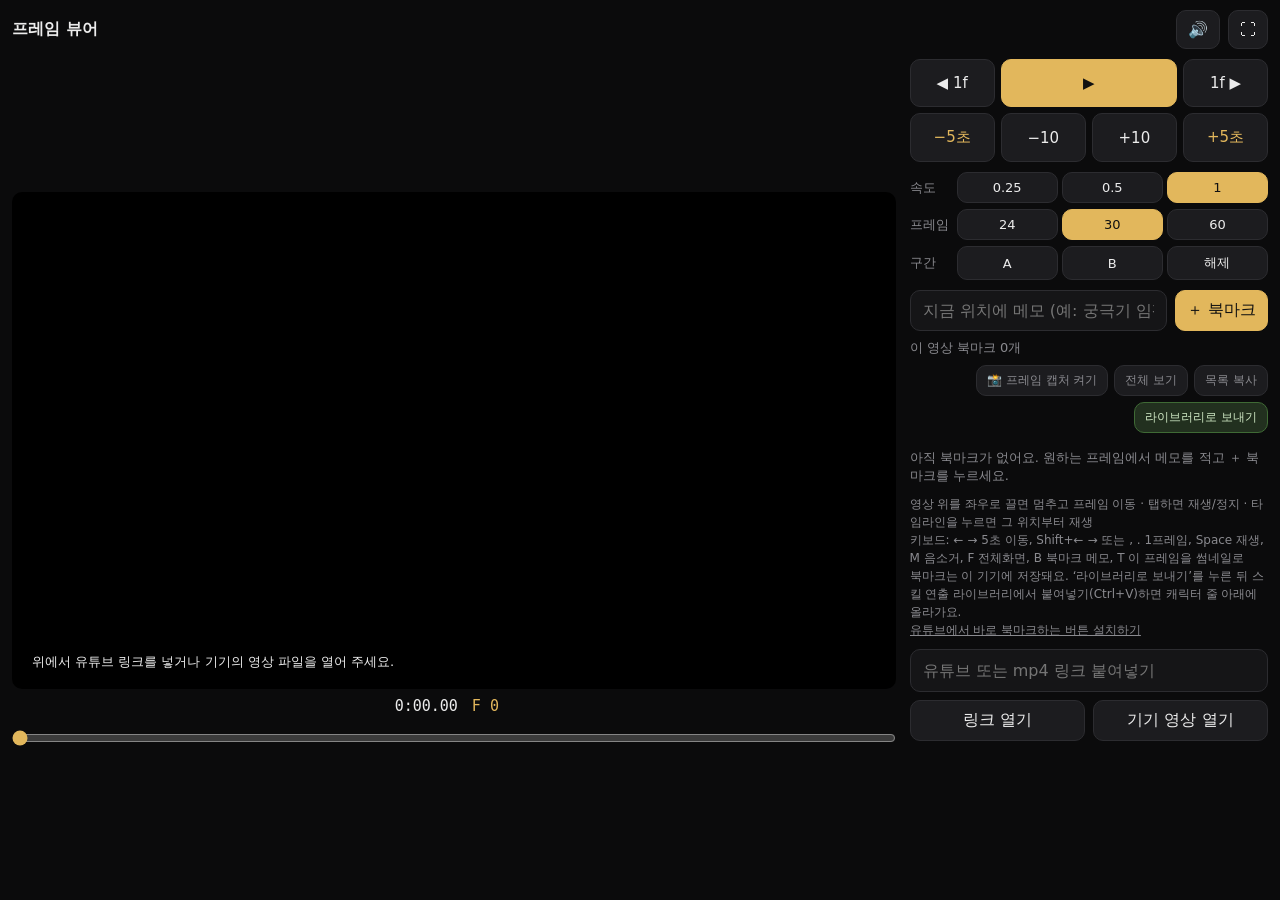
<file: index.html>
<!doctype html>
<html lang="ko">
<head>
<meta charset="utf-8">
<meta name="viewport" content="width=device-width, initial-scale=1, viewport-fit=cover">
<meta name="theme-color" content="#0b0b0c">
<title>프레임 뷰어</title>
<style>
  :root { --bg:#0b0b0c; --fg:#ececec; --muted:#8a8a8f; --line:#2c2c30; --btn:#1c1c1f; --accent:#e2b75c; --font: "Pretendard", "Apple SD Gothic Neo", "Noto Sans KR", system-ui, sans-serif; --mono: ui-monospace, "SF Mono", Menlo, Consolas, monospace; }
  * { box-sizing: border-box; }
  html, body { margin: 0; background: var(--bg); color: var(--fg); font-family: var(--font); -webkit-text-size-adjust: 100%; }
  body { min-height: 100dvh; display: flex; flex-direction: column; gap: 10px;
    padding: max(10px, env(safe-area-inset-top)) max(12px, env(safe-area-inset-right)) max(14px, env(safe-area-inset-bottom)) max(12px, env(safe-area-inset-left)); }
  button, input { font: inherit; color: inherit; }
  button { background: var(--btn); border: 1px solid var(--line); border-radius: 10px; padding: 9px 11px; cursor: pointer; touch-action: manipulation; }
  button:active { transform: translateY(1px); }
  button[aria-pressed="true"] { background: var(--accent); color: #111; border-color: var(--accent); }
  .top { display: flex; align-items: center; gap: 8px; }
  .title { flex: 1; min-width: 0; font-weight: 600; white-space: nowrap; overflow: hidden; text-overflow: ellipsis; }
  .top a { color: var(--muted); font-size: 13px; text-decoration: none; white-space: nowrap; }
  .stage { position: relative; width: max(50%, min(100%, calc((100dvh - 300px) * 16 / 9))); max-width: 1280px; margin: 0 auto; aspect-ratio: 16 / 9; background: #000; border-radius: 10px; overflow: hidden; }
  body.fs .stage { max-width: none; }
  body.pfs { overflow: hidden; }
  #yt, #vid { position: absolute; inset: 0; width: 100%; height: 100%; border: 0; }
  /* the YouTube player is 1920x1800 and shifted up 360px: the 16:9 picture sits exactly in the visible middle,
     while YouTube's title bar, logo and "more videos" overlay fall into the cropped top/bottom bands.
     (kept under 2048px tall: a taller layer gets split by the compositor and shows a thin seam line across the middle) */
  /* laid out at 1920 wide so YouTube serves full-HD streams, then scaled down to the stage by fitYT() */
  #yt { inset: auto; left: 0; top: 0; width: 1920px; height: 1800px; transform-origin: 0 0; pointer-events: none; }
  #vid { object-fit: contain; background: #000; }
  .pad { position: absolute; inset: 0; touch-action: none; cursor: ew-resize; }
  .hud { position: absolute; left: 50%; top: 10px; transform: translateX(-50%); background: rgba(0,0,0,.7); padding: 4px 10px; border-radius: 6px; font-family: var(--mono); font-size: 13px; opacity: 0; transition: opacity .2s; pointer-events: none; }
  .hud.on { opacity: 1; }
  .msg { position: absolute; inset: auto 10px 10px 10px; background: rgba(0,0,0,.78); padding: 8px 10px; border-radius: 6px; font-size: 13px; pointer-events: none; }
  .time { display: flex; gap: 14px; justify-content: center; font-family: var(--mono); font-variant-numeric: tabular-nums; font-size: 15px; }
  .time .f { color: var(--accent); }
  .time .d { color: var(--muted); }
  #seek, #bufbar { width: max(50%, min(100%, calc((100dvh - 300px) * 16 / 9))); max-width: 1280px; margin: 0 auto; accent-color: var(--accent); height: 28px; }
  #bufbar { position: relative; height: 3px; margin-top: -6px; border-radius: 2px; background: rgba(127,127,127,.18); overflow: hidden; }
  #bufbar i { position: absolute; top: 0; bottom: 0; background: rgba(127,127,127,.55); }
  .ctl { display: flex; gap: 8px; justify-content: center; flex-wrap: wrap; }
  .ctl button { min-width: 58px; padding: 13px 10px; font-size: 15px; }
  .ctl .pp { min-width: 76px; background: var(--accent); color: #111; border-color: var(--accent); }
  .ctl .sec { color: var(--accent); }
  @media (max-width: 480px) { .ctl { gap: 5px; flex-wrap: nowrap; } .ctl button { min-width: 0; flex: 1 1 0; padding: 13px 2px; font-size: 14px; } .ctl .pp { flex: 1.3 1 0; } }
  .opt { display: flex; gap: 6px 10px; align-items: center; justify-content: center; flex-wrap: wrap; font-size: 13px; }
  .lbl { color: var(--muted); }
  .seg { display: inline-flex; gap: 4px; }
  .seg button { padding: 7px 10px; font-size: 13px; }
  .help { margin: 0; text-align: center; color: var(--muted); font-size: 12px; line-height: 1.5; }
  .open { display: grid; gap: 8px; max-width: 640px; width: 100%; margin: 6px auto 0; }
  .open input[type=url] { width: 100%; background: #151517; border: 1px solid var(--line); border-radius: 10px; padding: 11px 12px; }
  .open .row { display: flex; gap: 8px; flex-wrap: wrap; }
  .open .row > * { flex: 1 1 140px; }
  .file { display: inline-flex; align-items: center; justify-content: center; background: var(--btn); border: 1px solid var(--line); border-radius: 10px; padding: 9px 11px; cursor: pointer; }
  .file input { display: none; }
  .bm { max-width: 1280px; width: 100%; margin: 0 auto; display: grid; gap: 8px; }
  .bm-add { display: flex; gap: 8px; width: 100%; min-width: 0; }
  .bm-add input { flex: 1; min-width: 0; background: #151517; border: 1px solid var(--line); border-radius: 10px; padding: 10px 12px; }
  .bm-add button { flex: none; white-space: nowrap; background: var(--accent); color: #111; border-color: var(--accent); }
  .bm-head { display: flex; align-items: center; justify-content: space-between; gap: 8px; font-size: 13px; color: var(--muted); }
  .bm-head button { padding: 6px 10px; font-size: 12px; }
  .bm-list { list-style: none; margin: 0; padding: 0; display: grid; gap: 6px; }
  .bm-list li { display: grid; grid-template-columns: auto auto 1fr auto; gap: 10px; align-items: center; background: #141416; border: 1px solid var(--line); border-radius: 10px; padding: 8px 10px; }
  .bm-list .th { width: 96px; aspect-ratio: 16 / 9; border-radius: 6px; background: #000 center / cover no-repeat; border: 1px solid var(--line); padding: 0; }
  .bm-list .th.none { display: grid; place-items: center; font-size: 11px; color: var(--muted); background: #1a1a1d; }
  .bm-list .sent { font-size: 11px; color: var(--muted); border: 1px solid var(--line); border-radius: 4px; padding: 0 4px; margin-left: 4px; white-space: nowrap; }
  .bm-tools { display: flex; gap: 6px; flex-wrap: wrap; justify-content: flex-end; }
  .bm-send { background: #22301f !important; border-color: #3f6a35 !important; color: #cfe8c4 !important; }
  .cap-on { background: #3a1f1f !important; border-color: #9a3b3b !important; color: #ffd0d0 !important; }
  @media (max-width: 560px) { .bm-list li { grid-template-columns: auto 1fr auto; } .bm-list .th { grid-row: span 2; width: 84px; } .bm-list .tc { grid-column: 2; } .bm-list .note { grid-column: 2; } .bm-list .x { grid-row: 1; grid-column: 3; } }
  .bm-list .tc { font-family: var(--mono); font-size: 13px; color: var(--accent); background: none; border: 0; padding: 4px 2px; text-align: left; }
  .bm-list .tc small { display: block; color: var(--muted); font-size: 11px; }
  .bm-list .note { font-size: 14px; line-height: 1.4; word-break: break-word; }
  .bm-list .vt { display: block; font-size: 11px; color: var(--muted); margin-bottom: 2px; }
  .bm-list .x { padding: 6px 9px; font-size: 13px; color: var(--muted); }
  .bm-empty { color: var(--muted); font-size: 13px; margin: 0; }
  .fill { max-width: 1280px; width: 100%; margin: 0 auto; display: flex; gap: 8px 12px; align-items: center; flex-wrap: wrap; background: #1a1712; border: 1px solid #5a4a26; border-radius: 10px; padding: 10px 12px; font-size: 13px; }
  .fill b { color: var(--accent); }
  .fill .grow { flex: 1 1 220px; min-width: 0; line-height: 1.5; }
  .fill button { background: var(--accent); color: #111; border-color: var(--accent); font-weight: 600; }
  .fill button.ghost { background: var(--btn); color: var(--fg); border-color: var(--line); font-weight: 400; }
  /* ---------- wide screens (foldables unfolded, tablets, landscape phones, desktop): video left sized to the height, controls in a side column ---------- */
  .main, .side { display: contents; }
  @media (min-width: 640px) and (min-aspect-ratio: 5/4) {
    html, body { height: 100%; }
    body { display: grid; grid-template-columns: minmax(0, 1fr) clamp(250px, 28vw, 360px); grid-template-rows: auto minmax(0, 1fr); column-gap: 14px; row-gap: 10px; height: 100dvh; min-height: 0; overflow: hidden; }
    .top { grid-column: 1 / -1; }
    .main { display: flex; flex-direction: column; justify-content: center; gap: 8px; min-width: 0; min-height: 0; container-type: size; }
    .main .stage { width: min(100cqw, calc((100cqh - 64px) * 16 / 9)); max-width: none; flex: none; }
    .main #seek, .main #bufbar { width: min(100cqw, calc((100cqh - 64px) * 16 / 9)); max-width: none; height: 30px; }
    .main #bufbar { height: 3px; }
    .side { display: flex; flex-direction: column; gap: 10px; min-height: 0; overflow-y: auto; overscroll-behavior: contain; padding-bottom: 6px; scrollbar-width: thin; }
    .side .ctl { display: grid; grid-template-columns: repeat(4, 1fr); gap: 6px; flex-wrap: nowrap; }
    .side .ctl button { min-width: 0; padding: 14px 4px; font-size: 15px; }
    .side .ctl [data-step="-1"] { order: 1; } .side .ctl .pp { order: 2; grid-column: span 2; } .side .ctl [data-step="1"] { order: 3; }
    .side .ctl [data-sec="-5"] { order: 4; } .side .ctl [data-step="-10"] { order: 5; } .side .ctl [data-step="10"] { order: 6; } .side .ctl [data-sec="5"] { order: 7; }
    .side .opt { display: grid; grid-template-columns: auto 1fr; gap: 6px 8px; justify-items: start; }
    .side .seg { display: flex; width: 100%; } .side .seg button { flex: 1; }
    .side .fill, .side .bm { max-width: none; }
    .side .bm-head { flex-wrap: wrap; }
    .side .bm-list li { grid-template-columns: auto 1fr auto; } .side .bm-list .th { grid-row: span 2; width: 76px; } .side .bm-list .tc { grid-column: 2; } .side .bm-list .note { grid-column: 2; } .side .bm-list .x { grid-row: 1; grid-column: 3; }
    .side .help { text-align: left; }
    .side .open { margin: 0; }
  }
  .hide { display: none !important; }
  .thumbprev { position: absolute; right: 10px; top: 10px; width: 160px; aspect-ratio: 16 / 9; object-fit: cover; border: 2px solid var(--accent, #e8b84a); border-radius: 6px; box-shadow: 0 4px 16px rgba(0,0,0,.5); z-index: 6; pointer-events: none; }
  /* fullscreen (F key / ⛶): video only, controls hidden — keys and the seek bar still work */
  body.fs .side { display: none !important; }
  body.fs .stage { width: min(100%, calc((100dvh - 110px) * 16 / 9)); }
  @media (min-width: 640px) and (min-aspect-ratio: 5/4) {
    body.fs { grid-template-columns: minmax(0, 1fr); }
    body.fs .main .stage, body.fs .main #seek, body.fs .main #bufbar { width: min(100cqw, calc((100cqh - 64px) * 16 / 9)); }
  }
</style>
</head>
<body>
  <div class="top">
    <div class="title" id="title">프레임 뷰어</div>
    <a id="ext" target="_blank" rel="noopener" class="hide">유튜브 ↗</a>
    <a id="dl" target="_blank" rel="noopener" class="hide" download title="새 탭에서 열리면 영상 위에서 우클릭 → ‘동영상을 다른 이름으로 저장’">⬇ 다운로드</a>
    <button id="mute" type="button" aria-label="음소거" aria-pressed="false" title="음소거 (M)">🔊</button>
    <button id="fs" type="button" aria-label="전체화면">⛶</button>
  </div>

  <div class="main" id="main">
  <div class="stage" id="stage">
    <div id="yt"></div>
    <video id="vid" class="hide" playsinline preload="auto"></video>
    <div class="pad" id="pad" aria-hidden="true"></div>
    <div class="hud" id="hud"></div>
    <img id="thumbPrev" class="thumbprev hide" alt="썸네일로 복사한 프레임">
    <div class="msg" id="msg">위에서 유튜브 링크를 넣거나 기기의 영상 파일을 열어 주세요.</div>
  </div>

  <div class="time"><span id="t">0:00.00</span><span class="f" id="f">F 0</span><span class="d" id="d"></span></div>
  <input type="range" id="seek" min="0" max="1000" step="1" value="0" aria-label="재생 위치">
  <div id="bufbar" class="hide" aria-hidden="true" title="받아진 구간"></div>
  </div>

  <div class="side" id="side">

  <div class="ctl">
    <button type="button" data-sec="-5" class="sec" aria-label="5초 뒤로">−5초</button>
    <button type="button" data-step="-10" aria-label="10프레임 뒤로">−10</button>
    <button type="button" data-step="-1" aria-label="1프레임 뒤로">◀ 1f</button>
    <button type="button" class="pp" id="pp" aria-label="재생/정지">▶</button>
    <button type="button" data-step="1" aria-label="1프레임 앞으로">1f ▶</button>
    <button type="button" data-step="10" aria-label="10프레임 앞으로">+10</button>
    <button type="button" data-sec="5" class="sec" aria-label="5초 앞으로">+5초</button>
  </div>
  <div class="opt">
    <span class="lbl">속도</span>
    <span class="seg" data-k="rate"><button type="button" data-v="0.25">0.25</button><button type="button" data-v="0.5">0.5</button><button type="button" data-v="1">1</button></span>
    <span class="lbl">프레임</span>
    <span class="seg" data-k="fps"><button type="button" data-v="24">24</button><button type="button" data-v="30">30</button><button type="button" data-v="60">60</button></span>
    <span class="lbl">구간</span>
    <span class="seg"><button type="button" data-ab="a">A</button><button type="button" data-ab="b">B</button><button type="button" data-ab="x">해제</button></span>
  </div>
  <div class="fill hide" id="ytth"><span class="grow" id="ytthTxt"></span><button type="button" id="ytthCopy" class="hide">복사하기</button><button type="button" id="ytthX" class="ghost">닫기</button></div>
  <div class="fill hide" id="fill"><span class="grow" id="fillTxt"></span><button type="button" id="fillGo">📸 한번에 채우기</button><button type="button" id="fillCopy" class="hide">결과 복사</button><button type="button" id="fillX" class="ghost">닫기</button></div>
  <section class="bm" aria-label="북마크">
    <form class="bm-add" id="bmForm">
      <input type="text" id="bmNote" maxlength="200" placeholder="지금 위치에 메모 (예: 궁극기 임팩트 프레임)" aria-label="북마크 메모">
      <button type="submit">＋ 북마크</button>
    </form>
    <div class="bm-head"><span id="bmTitle">이 영상 북마크</span><span class="bm-tools"><button type="button" id="thumbBtn" class="hide" title="지금 보이는 프레임을 라이브러리 썸네일로 복사해요. 라이브러리에서 Ctrl+V 하면 들어가요 (T)">🖼 이 프레임을 썸네일로</button><button type="button" id="capBtn" class="hide" title="이 탭 화면을 공유하면 북마크할 때 그 프레임을 썸네일로 떠요 (데스크톱 크롬)">📸 프레임 캡처 켜기</button><button type="button" id="bmAll" aria-pressed="false">전체 보기</button><button type="button" id="bmCopy">목록 복사</button><button type="button" id="bmSend" class="bm-send">라이브러리로 보내기</button></span></div>
    <ul class="bm-list" id="bmList"></ul>
    <p class="bm-empty" id="bmEmpty">아직 북마크가 없어요. 원하는 프레임에서 메모를 적고 ＋ 북마크를 누르세요.</p>
  </section>
  <p class="help">영상 위를 좌우로 끌면 멈추고 프레임 이동 · 탭하면 재생/정지 · 타임라인을 누르면 그 위치부터 재생<br>키보드: ← → 5초 이동, Shift+← → 또는 , . 1프레임, Space 재생, M 음소거, F 전체화면, B 북마크 메모, T 이 프레임을 썸네일로<br>북마크는 이 기기에 저장돼요. ‘라이브러리로 보내기’를 누른 뒤 스킬 연출 라이브러리에서 붙여넣기(Ctrl+V)하면 캐릭터 줄 아래에 올라가요.<br><a href="bookmarklet.html" style="color:var(--muted)">유튜브에서 바로 북마크하는 버튼 설치하기</a></p>

  <div class="open">
    <input type="url" id="url" placeholder="유튜브 또는 mp4 링크 붙여넣기" aria-label="영상 링크">
    <div class="row">
      <button type="button" id="go">링크 열기</button>
      <label class="file">기기 영상 열기<input type="file" id="file" accept="video/*"></label>
    </div>
  </div>
  </div>

<script>
const $ = s => document.querySelector(s);
const S = { muted: (() => { try { return localStorage.getItem("sv-muted") === "1"; } catch { return false; } })(), char: null, cap: null, mode: null, cur: 0, dur: 0, playing: false, fps: 30, rate: 1, sens: 8, a: null, b: null, yt: null, ytReady: false, pending: null, timer: null, raf: 0 };
const vid = $("#vid");

/* ---------- helpers ---------- */
function fmt(t) { t = Math.max(0, t || 0); const m = Math.floor(t / 60), s = t - m * 60; return `${m}:${s.toFixed(2).padStart(5, "0")}`; }
function hud(txt) { const h = $("#hud"); h.textContent = txt; h.classList.add("on"); clearTimeout(hud._t); hud._t = setTimeout(() => h.classList.remove("on"), 700); }
function msg(txt) { const m = $("#msg"); m.textContent = txt || ""; m.classList.toggle("hide", !txt); }
function ytIdFrom(str) {
  if (!str) return null;
  str = str.trim();
  if (/^[\w-]{11}$/.test(str)) return { id: str, t: 0 };
  try {
    const u = new URL(str);
    let id = null;
    if (u.hostname.includes("youtu.be")) id = u.pathname.slice(1).split("/")[0];
    else if (u.hostname.includes("youtube")) { id = u.searchParams.get("v"); const m = u.pathname.match(/\/(shorts|embed|live)\/([^/?]+)/); if (!id && m) id = m[2]; }
    const t = parseInt(String(u.searchParams.get("t") || "0").replace(/s$/, ""), 10) || 0;
    return id ? { id, t } : null;
  } catch { return null; }
}

/* ---------- player abstraction ---------- */
const P = {
  time() { return S.mode === "file" ? vid.currentTime : (S.yt && S.ytReady ? S.yt.getCurrentTime() : S.cur); },
  duration() { return S.mode === "file" ? (vid.duration || 0) : (S.yt && S.ytReady ? S.yt.getDuration() : 0); },
  play() { if (S.mode === "file") vid.play(); else if (S.ytReady) S.yt.playVideo(); S.playing = true; loop(); },
  pause() { bufHold = false; if (S.mode === "file") vid.pause(); else if (S.ytReady) S.yt.pauseVideo(); S.playing = false; },
  seek(t) {
    /* native video: never queue seeks. While one is in flight keep only the latest target and jump there when it lands,
       so dragging stays smooth even on a remote mp4 (Sakugabooru) where every seek has to fetch and decode */
    if (S.mode === "file") { if (vid.seeking) { S.fpend = t; return; } S.fpend = null; vid.currentTime = t; return; }
    if (!S.ytReady) return;
    S.pending = t;
    if (!S.timer) S.timer = setTimeout(() => { S.timer = null; if (S.pending != null) { S.yt.seekTo(S.pending, true); S.pending = null; } }, 40);
  },
  rate(r) { if (S.mode === "file") vid.playbackRate = r; else if (S.ytReady) S.yt.setPlaybackRate(r); }
};
function seekTo(t, quiet) {
  const d = S.dur || P.duration();
  S.cur = Math.max(0, Math.min(d ? d - 0.001 : t, t));
  P.seek(S.cur);
  if (!quiet) hud(`${fmt(S.cur)} · F ${Math.round(S.cur * S.fps)}`);
  sync();
}
function step(n) { if (S.playing) P.pause(); seekTo(S.cur + n / S.fps); }
function toggle() { if (!S.mode) return; if (S.playing) { P.pause(); hud("❚❚"); } else { P.play(); hud("▶"); } sync(); }
function loop() {
  cancelAnimationFrame(S.raf);
  const tick = () => {
    if (!S.playing) return;
    S.cur = P.time(); S.dur = P.duration() || S.dur;
    if (S.a != null && S.b != null && S.cur >= S.b) { seekTo(S.a, true); if (S.mode === "yt") S.yt.seekTo(S.a, true); }
    sync();
    S.raf = requestAnimationFrame(tick);
  };
  S.raf = requestAnimationFrame(tick);
}
function sync() {
  $("#t").textContent = fmt(S.cur);
  $("#f").textContent = `F ${Math.round(S.cur * S.fps)}`;
  $("#d").textContent = S.dur ? `/ ${fmt(S.dur)}` : "";
  $("#pp").textContent = S.playing ? "❚❚" : "▶";
  if (S.dur && document.activeElement !== $("#seek")) $("#seek").value = Math.round(S.cur / S.dur * 1000);
  document.querySelectorAll(".seg[data-k] button").forEach(b => b.setAttribute("aria-pressed", String(S[b.parentElement.dataset.k] === +b.dataset.v)));
  $('[data-ab="a"]').textContent = S.a != null ? `A ${fmt(S.a)}` : "A";
  $('[data-ab="b"]').textContent = S.b != null ? `B ${fmt(S.b)}` : "B";
}

/* ---------- YouTube ---------- */
let ytApi = null;
function loadYT() {
  if (ytApi) return ytApi;
  ytApi = new Promise(res => {
    window.onYouTubeIframeAPIReady = () => res(window.YT);
    const s = document.createElement("script"); s.src = "https://www.youtube.com/iframe_api"; s.onerror = () => msg("유튜브 플레이어를 불러오지 못했어요."); document.head.appendChild(s);
  });
  return ytApi;
}
async function openYT(id, start, title) {
  closeFile();
  S.mode = "yt"; S.vid = id; S.ytReady = false; S.cur = start || 0; S.dur = 0; S.playing = false; S.a = S.b = null;
  $("#yt").classList.remove("hide"); fitYT();
  $("#title").textContent = title || "유튜브 영상";
  const ext = $("#ext"); ext.href = `https://www.youtube.com/watch?v=${id}${start ? "&t=" + start : ""}`; ext.textContent = "유튜브 ↗"; ext.classList.remove("hide");
  msg("불러오는 중…"); bmRender();
  const YT = await loadYT();
  const vars = { controls: 0, playsinline: 1, rel: 0, modestbranding: 1, disablekb: 1, iv_load_policy: 3, fs: 0, start: start || 0 };
  if (S.yt) { S.ytReady = true; msg(""); warmUp(start || 0, id); return; }
  fitYT();
  S.yt = new YT.Player("yt", { videoId: id, playerVars: vars, events: {
    onReady: () => { fitYT(); S.ytReady = true; msg(""); S.yt.setPlaybackRate(S.rate); S.dur = S.yt.getDuration(); const t0 = S.startAt || start || 0; S.startAt = null; warmUp(t0); sync(); },
    onStateChange: e => {
      if (S.warming != null) { if (e.data === 1 && !S.warmPoll) warmHold(); return; }
      S.playing = e.data === 1; if (S.playing) loop();
      S.dur = S.yt.getDuration() || S.dur; if (!S.playing) { S.cur = S.yt.getCurrentTime(); } sync();
    },
    onError: e => msg(e.data === 101 || e.data === 150 ? "이 영상은 퍼가기가 막혀 있어요. 위의 ‘유튜브 ↗’로 열어 주세요." : "영상을 재생할 수 없어요."),
    onPlaybackRateChange: e => { S.rate = e.data; sync(); }
  } });
}

/* start the clip muted for an instant so YouTube drops its poster and big play button, then park on the start frame */
function warmUp(t, id) {
  S.warming = t; clearTimeout(S.warmT);
  try { S.yt.mute(); } catch {}
  if (id) S.yt.loadVideoById({ videoId: id, startSeconds: t }); else { S.yt.seekTo(t, true); S.yt.playVideo(); }
  S.warmT = setTimeout(warmDone, 9000);
}
/* keep the muted clip running until YouTube has stepped up to an HD stream (or ~4 s), so paused frames stay sharp */
const HDQ = ["hd720", "hd1080", "hd1440", "hd2160", "highres"];
function warmHold() {
  const t0 = Date.now(); msg("고화질 불러오는 중…");
  S.warmPoll = setInterval(() => {
    let q = ""; try { q = S.yt.getPlaybackQuality(); } catch {}
    if (HDQ.includes(q) || Date.now() - t0 > 4000) warmDone();
  }, 250);
}
function warmDone() {
  clearInterval(S.warmPoll); S.warmPoll = null; clearTimeout(S.warmT);
  if (S.warming == null) return;
  const t0 = S.warming; S.warming = null;
  try { S.yt.pauseVideo(); S.yt.seekTo(t0, true); } catch {}
  S.cur = t0; S.playing = false; msg("");
  setTimeout(applyMute, 150);
  S.dur = (S.yt.getDuration && S.yt.getDuration()) || S.dur; sync();
}
function fitYT() {
  const f = document.getElementById("yt"), st = $("#stage"); if (!f || !st.clientWidth) return;
  const k = st.clientWidth / 1920;
  f.style.transform = `translateY(${-360 * k}px) scale(${k})`;
}
window.addEventListener("resize", fitYT);
if (window.ResizeObserver) new ResizeObserver(() => fitYT()).observe(document.getElementById("stage"));

/* ---------- local file ---------- */
function closeFile() { bufHold = false; const bb = $("#bufbar"); if (bb) bb.classList.add("hide"); closeFile0(); }
function closeFile0() { if (vid.src) { if (vid.src.startsWith("blob:")) URL.revokeObjectURL(vid.src); vid.removeAttribute("src"); vid.load(); } vid.classList.add("hide"); $("#dl").classList.add("hide"); }
/* a direct video URL (Sakugabooru mp4/webm): plays in the native player, so frame stepping is exact */
function isDirectVideo(u) { try { const x = new URL(u); return /^https?:$/.test(x.protocol) && /\.(mp4|webm|mov|m4v)$/i.test(x.pathname); } catch { return false; } }
function openSrc(url, title, page) {
  if (S.yt && S.ytReady) S.yt.pauseVideo();
  $("#yt").classList.add("hide");
  closeFile();
  S.mode = "file"; S.fileName = url; S.cur = 0; S.dur = 0; S.playing = false; S.a = S.b = null;
  vid.preload = "auto"; /* buffer the whole clip, so scrubbing inside it does not wait on the network */
  vid.src = url; vid.classList.remove("hide"); vid.playbackRate = S.rate; applyMute();
  $("#title").textContent = title || decodeURIComponent(url.split("/").pop());
  const ext = $("#ext"); ext.href = page || url; ext.textContent = page && page.includes("sakugabooru") ? "Sakugabooru ↗" : "원본 ↗"; ext.classList.remove("hide");
  const dl = $("#dl"); dl.href = url; dl.classList.remove("hide");
  msg("불러오는 중…"); bmRender();
  vid.onloadedmetadata = () => { S.dur = vid.duration; msg(""); const t0 = S.startAt; S.startAt = null; if (t0) seekTo(t0, true); sync(); };
  vid.onerror = () => msg("영상을 불러오지 못했어요. 위의 ‘다운로드’로 원본을 열어 보세요.");
  vid.onseeked = onVidSeeked;
  vid.onpause = () => { if (bufHold) return; S.playing = false; sync(); };
  vid.onplay = () => { S.playing = true; loop(); };
}
/* ---------- remote mp4 (Sakugabooru): steadier playback on a slow server ----------
   The browser resumes as soon as a sliver arrives, so a high-bitrate clip on a slow host stutters over and over.
   On a stall, hold until a few seconds are buffered (or the clip is fully in), show how much has arrived, then go on. */
let bufHold = false;
const HOLD_AHEAD = 3;
function bufferedAhead() {
  const t = vid.currentTime;
  for (let i = 0; i < vid.buffered.length; i++) if (vid.buffered.start(i) <= t + 0.1 && vid.buffered.end(i) > t) return vid.buffered.end(i) - t;
  return 0;
}
function bufferedPct() {
  const d = vid.duration; if (!d || !vid.buffered.length) return 0;
  let got = 0; for (let i = 0; i < vid.buffered.length; i++) got += vid.buffered.end(i) - vid.buffered.start(i);
  return Math.min(100, Math.round(got / d * 100));
}
function showBuf() {
  const bar = $("#bufbar"); if (!bar) return;
  const remote = S.mode === "file" && /^https?:/.test(vid.currentSrc || "");
  bar.classList.toggle("hide", !remote);
  if (!remote || !vid.duration) return;
  const segs = []; for (let i = 0; i < vid.buffered.length; i++) segs.push(`<i style="left:${vid.buffered.start(i) / vid.duration * 100}%;width:${(vid.buffered.end(i) - vid.buffered.start(i)) / vid.duration * 100}%"></i>`);
  bar.innerHTML = segs.join("");
}
function holdCheck() {
  if (!bufHold) return;
  const rem = (vid.duration || 0) - vid.currentTime, pct = bufferedPct();
  if (bufferedAhead() >= Math.min(HOLD_AHEAD, Math.max(0.2, rem - 0.1)) || pct >= 100) { bufHold = false; msg(""); vid.play().catch(() => {}); return; }
  msg(`영상을 받는 중이라 잠깐 멈췄어요… ${pct}% 받음`);
  setTimeout(holdCheck, 250);
}
vid.addEventListener("waiting", () => {
  if (S.mode !== "file" || !S.playing || bufHold || vid.seeking || !/^https?:/.test(vid.currentSrc || "")) return;
  bufHold = true; vid.pause(); holdCheck();
});
vid.addEventListener("progress", showBuf);
vid.addEventListener("loadedmetadata", showBuf);
function onVidSeeked() {
  if (S.fpend != null) { const t = S.fpend; S.fpend = null; vid.currentTime = t; return; }
  if (!S.playing && !drag) { S.cur = vid.currentTime; sync(); }
}
function openFile(f) {
  if (!f) return;
  if (S.yt && S.ytReady) S.yt.pauseVideo();
  $("#yt").classList.add("hide"); $("#ext").classList.add("hide");
  closeFile();
  S.mode = "file"; S.fileName = f.name; S.cur = 0; S.dur = 0; S.playing = false; S.a = S.b = null;
  vid.src = URL.createObjectURL(f); vid.classList.remove("hide"); vid.playbackRate = S.rate;
  $("#title").textContent = f.name; msg(""); bmRender();
  vid.onloadedmetadata = () => { S.dur = vid.duration; sync(); };
  vid.onseeked = onVidSeeked;
  vid.onpause = () => { if (bufHold) return; S.playing = false; sync(); };
  vid.onplay = () => { S.playing = true; loop(); };
}

/* ---------- input ---------- */
const pad = $("#pad"); let drag = null;
pad.addEventListener("pointerdown", e => { pad.setPointerCapture(e.pointerId); drag = { x: e.clientX, t0: S.cur, moved: false }; });
pad.addEventListener("pointermove", e => {
  if (!drag || !S.mode) return;
  const dx = e.clientX - drag.x;
  if (!drag.moved && Math.abs(dx) < 6) return;
  if (!drag.moved) { drag.moved = true; if (S.playing) P.pause(); }
  seekTo(drag.t0 + Math.round(dx / S.sens) / S.fps);
});
pad.addEventListener("pointerup", () => { if (drag && !drag.moved) toggle(); drag = null; if (S.mode === "file" && !vid.seeking && !S.playing) { S.cur = vid.currentTime; sync(); } });
pad.addEventListener("pointercancel", () => { drag = null; });
$("#pp").onclick = toggle;
document.querySelectorAll("[data-step]").forEach(b => b.onclick = () => step(+b.dataset.step));
document.querySelectorAll("[data-sec]").forEach(b => b.onclick = () => { if (S.mode) seekTo(S.cur + +b.dataset.sec); });
document.querySelectorAll(".seg[data-k] button").forEach(b => b.onclick = () => { const k = b.parentElement.dataset.k, v = +b.dataset.v; S[k] = v; if (k === "rate") P.rate(v); sync(); });
document.querySelectorAll("[data-ab]").forEach(b => b.onclick = () => {
  const w = b.dataset.ab;
  if (w === "x") S.a = S.b = null; else { S[w] = S.cur; if (S.a != null && S.b != null && S.b < S.a) [S.a, S.b] = [S.b, S.a]; }
  hud(w === "x" ? "구간 해제" : `${w.toUpperCase()} ${fmt(S.cur)}`); sync();
});
$("#seek").oninput = e => { if (!S.dur) return; seekTo(e.target.value / 1000 * S.dur, true); };
$("#seek").onchange = e => { if (!S.dur) return; seekTo(e.target.value / 1000 * S.dur, true); if (!S.playing) P.play(); e.target.blur(); };
/* real fullscreen when the browser allows it; otherwise (blocked, iframe focus, embedded) fill the window instead */
function setPseudoFs(on) { document.body.classList.toggle("pfs", on); document.body.classList.toggle("fs", on || !!document.fullscreenElement); setTimeout(fitYT, 50); }
/* mute: remembered on this device, applied to both YouTube and local files */
function applyMute() {
  vid.muted = S.muted;
  if (S.yt && S.ytReady && S.warming == null) { try { S.muted ? S.yt.mute() : S.yt.unMute(); } catch {} }
  const b = $("#mute"); b.textContent = S.muted ? "🔇" : "🔊"; b.setAttribute("aria-pressed", String(S.muted)); b.setAttribute("aria-label", S.muted ? "소리 켜기" : "음소거");
}
function toggleMute() { S.muted = !S.muted; try { localStorage.setItem("sv-muted", S.muted ? "1" : "0"); } catch {} applyMute(); }
$("#mute").onclick = toggleMute;
applyMute();
function toggleFs() {
  const d = document;
  if (d.fullscreenElement) { d.exitFullscreen().catch(() => {}); return; }
  if (d.body.classList.contains("pfs")) { setPseudoFs(false); return; }
  const el = d.documentElement;
  const p = el.requestFullscreen ? el.requestFullscreen() : (el.webkitRequestFullscreen ? (el.webkitRequestFullscreen(), Promise.resolve()) : Promise.reject());
  Promise.resolve(p).catch(() => setPseudoFs(true));
}
$("#fs").onclick = toggleFs;
document.addEventListener("fullscreenchange", () => { document.body.classList.toggle("fs", !!document.fullscreenElement || document.body.classList.contains("pfs")); setTimeout(fitYT, 50); });
/* if focus ends up inside the YouTube frame, hand it back so the keyboard shortcuts keep working */
window.addEventListener("blur", () => setTimeout(() => { const a = document.activeElement; if (a && a.tagName === "IFRAME") a.blur(); }, 0));
$("#go").onclick = () => { const raw = $("#url").value.trim(); if (isDirectVideo(raw)) { history.replaceState(null, "", `?src=${encodeURIComponent(raw)}`); openSrc(raw); return; } const y = ytIdFrom(raw); if (!y) { msg("유튜브 링크를 확인해 주세요."); return; } history.replaceState(null, "", `?v=${y.id}${y.t ? "&t=" + y.t : ""}`); openYT(y.id, y.t); };
$("#url").addEventListener("keydown", e => { if (e.key === "Enter") $("#go").click(); });
$("#file").onchange = e => openFile(e.target.files[0]);
document.addEventListener("keydown", e => {
  if ((e.target.tagName === "INPUT" && e.target.type !== "range") || e.target.tagName === "TEXTAREA" || e.target.isContentEditable) return;
  if (e.key === "ArrowLeft" && !e.shiftKey) { e.preventDefault(); if (S.mode) seekTo(S.cur - 5); }
  else if (e.key === "ArrowRight" && !e.shiftKey) { e.preventDefault(); if (S.mode) seekTo(S.cur + 5); }
  else if (e.key === "ArrowLeft" || e.key === ",") { e.preventDefault(); step(-1); }
  else if (e.key === "ArrowRight" || e.key === ".") { e.preventDefault(); step(1); }
  else if (e.key === " ") { e.preventDefault(); toggle(); }
  else if ((e.key === "m" || e.key === "M" || e.code === "KeyM") && !e.ctrlKey && !e.metaKey && !e.altKey) { e.preventDefault(); toggleMute(); }
  else if (e.key === "b" || e.key === "B") { e.preventDefault(); $("#bmNote").focus(); }
  else if ((e.key === "t" || e.key === "T") && S.char) { e.preventDefault(); frameToThumb(); }
  else if ((e.key === "f" || e.key === "F" || e.code === "KeyF") && !e.ctrlKey && !e.metaKey && !e.altKey) { e.preventDefault(); toggleFs(); }
  else if (e.key === "Escape" && document.body.classList.contains("pfs")) { e.preventDefault(); setPseudoFs(false); }
});


/* ---------- bookmarks (saved in this browser) ---------- */
const BMK = "skillviewer.bookmarks.v1";
let bmAllMode = false;
function bmLoad() { try { return JSON.parse(localStorage.getItem(BMK) || "{}"); } catch { return {}; } }
function bmSave(d) { try { localStorage.setItem(BMK, JSON.stringify(d)); return true; } catch { return false; } }
function bmKey() { return S.mode === "yt" ? "yt:" + S.vid : S.mode === "file" ? "file:" + S.fileName : null; }
/* get a fresh frame from the tab capture; a 1px corner pixel is nudged so even a paused page pushes a new frame */
async function capBitmap() {
  const st = $("#stage"); let tick = $("#capTick");
  if (!tick) { tick = document.createElement("i"); tick.id = "capTick"; tick.style.cssText = "position:absolute;left:0;top:0;width:1px;height:1px;z-index:9;pointer-events:none"; st.appendChild(tick); }
  tick.style.background = tick.style.background === "rgb(1, 1, 1)" ? "rgb(0, 0, 0)" : "rgb(1, 1, 1)";
  const tr = S.cap.stream.getVideoTracks()[0];
  if (window.ImageCapture) {
    try {
      const ic = new ImageCapture(tr);
      return await Promise.race([ic.grabFrame(), new Promise((_, rej) => setTimeout(() => rej(new Error("timeout")), 1500))]);
    } catch {}
  }
  await new Promise(r => setTimeout(r, 300));
  return S.cap.v;
}
/* a frame whose upper part is pure black while the lower part has picture means the crop slipped */
function halfBlack(x, W, H) {
  try {
    const d = x.getImageData(0, 0, W, H).data, row = y => { let s = 0; for (let i = 0; i < W; i += 4) { const o = (y * W + i) * 4; s += d[o] + d[o + 1] + d[o + 2]; } return s / (W / 4) / 3; };
    let top = 0, bot = 0; for (let y = 0; y < H * 0.35; y += 3) top = Math.max(top, row(y)); for (let y = Math.floor(H * 0.65); y < H; y += 3) bot = Math.max(bot, row(y));
    return top < 6 && bot > 25;
  } catch { return false; }
}
async function grabThumb(W = 224, H = 126, q = 0.72) {
  const cv = document.createElement("canvas"); cv.width = W; cv.height = H;
  const x = cv.getContext("2d"); x.fillStyle = "#000"; x.fillRect(0, 0, W, H);
  try {
    if (S.mode === "file" && vid.videoWidth) {
      const s = Math.min(W / vid.videoWidth, H / vid.videoHeight), dw = vid.videoWidth * s, dh = vid.videoHeight * s;
      x.drawImage(vid, (W - dw) / 2, (H - dh) / 2, dw, dh);
      /* a video from another site (Sakugabooru) taints the canvas: fall back to the tab capture below */
      try { return cv.toDataURL("image/jpeg", q); } catch { x.fillStyle = "#000"; x.fillRect(0, 0, W, H); }
    }
    if (S.cap && S.cap.v.videoWidth) {
      const hudEl = $("#hud"), msgEl = $("#msg"); hudEl.classList.remove("on"); const mh = msgEl.classList.contains("hide"); msgEl.classList.add("hide");
      $("#stage").scrollIntoView({ block: "nearest" });
      await new Promise(r => setTimeout(r, 260));
      let ok = false;
      for (let tries = 0; tries < 4 && !ok; tries++) {
        const cvv = await capBitmap(), vw = cvv.videoWidth || cvv.width, vh = cvv.videoHeight || cvv.height;
        x.fillStyle = "#000"; x.fillRect(0, 0, W, H);
        if (S.cap.cropped) x.drawImage(cvv, 0, 0, vw, vh, 0, 0, W, H);
        else {
          const r = $("#stage").getBoundingClientRect(), kx = vw / window.innerWidth, ky = vh / window.innerHeight;
          x.drawImage(cvv, r.left * kx, r.top * ky, r.width * kx, r.height * ky, 0, 0, W, H);
        }
        ok = !halfBlack(x, W, H);
        if (!ok) await new Promise(r => setTimeout(r, 450));
      }
      if (!mh) msgEl.classList.remove("hide");
      return cv.toDataURL("image/jpeg", q);
    }
  } catch {}
  return null;
}
async function capToggle() {
  if (S.cap) { S.cap.stream.getTracks().forEach(t => t.stop()); S.cap = null; capUI(); return; }
  try {
    const stream = await navigator.mediaDevices.getDisplayMedia({ video: { displaySurface: "browser", frameRate: 15 }, audio: false, preferCurrentTab: true, selfBrowserSurface: "include", surfaceSwitching: "exclude" });
    const v = document.createElement("video"); v.muted = true; v.playsInline = true; v.srcObject = stream; await v.play();
    /* crop the shared tab to the player area itself, so the frame never depends on page layout or zoom */
    let cropped = false;
    try { const tr = stream.getVideoTracks()[0]; if (window.CropTarget && tr.cropTo) { await tr.cropTo(await CropTarget.fromElement($("#stage"))); cropped = true; } } catch {}
    S.cap = { stream, v, cropped };
    if (!cropped) { const sf = stream.getVideoTracks()[0].getSettings().displaySurface; if (sf && sf !== "browser") hud("‘이 탭’을 골라야 정확히 잘려요"); }
    stream.getVideoTracks()[0].addEventListener("ended", () => { S.cap = null; capUI(); });
    hud(S.cap.cropped ? "프레임 캡처 켜짐 · 플레이어 영역만 캡처" : "프레임 캡처 켜짐 · 이 탭을 골라야 정확해요"); capUI();
  } catch { hud("화면 공유가 취소됐어요"); }
}
function capUI() { const b = $("#capBtn"); b.textContent = S.cap ? (S.cap.cropped ? "📸 캡처 중 · 플레이어만 (끄기)" : "📸 캡처 중 (끄기)") : "📸 프레임 캡처 켜기"; b.classList.toggle("cap-on", !!S.cap); }
if (navigator.mediaDevices && navigator.mediaDevices.getDisplayMedia && !/Android|iPhone|iPad|iPod/i.test(navigator.userAgent)) { $("#capBtn").classList.remove("hide"); $("#capBtn").onclick = capToggle; }
async function bmAdd(note) {
  const k = bmKey(); if (!k) { hud("영상을 먼저 여세요"); return; }
  if (S.playing) P.pause();
  const t = +S.cur.toFixed(3), fps = S.fps, thumb = await grabThumb();
  const d = bmLoad();
  const e = d[k] || { title: $("#title").textContent, items: [] };
  e.title = $("#title").textContent;
  if (S.char && k.startsWith("yt:")) e.c = S.char;
  e.items.push({ t, fps, note: note || "", at: Date.now(), thumb });
  e.items.sort((a, b) => a.t - b.t);
  d[k] = e;
  if (!bmSave(d)) { e.items.forEach(it => { if (it.at !== e.items[e.items.length - 1].at) delete it.thumb; }); if (!bmSave(d)) { hud("저장 공간이 부족해요"); return; } }
  hud(thumb ? "북마크 저장 (썸네일 포함)" : "북마크 저장"); bmRender();
}
function bmDel(k, i) { const d = bmLoad(); if (!d[k]) return; d[k].items.splice(i, 1); if (!d[k].items.length) delete d[k]; bmSave(d); bmRender(); }
function bmLink(k, t) { return k.startsWith("yt:") ? `${location.origin}${location.pathname}?v=${k.slice(3)}&t=${Math.floor(t)}` : ""; }
function bmRender() {
  const d = bmLoad(), list = $("#bmList"); list.textContent = "";
  const cur = bmKey();
  const keys = bmAllMode ? Object.keys(d).sort((a, b) => Math.max(...d[b].items.map(x => x.at)) - Math.max(...d[a].items.map(x => x.at))) : (cur && d[cur] ? [cur] : []);
  let n = 0;
  keys.forEach(k => d[k].items.forEach((it, i) => {
    n++;
    const li = document.createElement("li");
    const tc = document.createElement("button"); tc.type = "button"; tc.className = "tc";
    tc.innerHTML = `${fmt(it.t)}<small>F ${Math.round(it.t * (it.fps || S.fps))}</small>`;
    tc.onclick = () => {
      if (k !== bmKey()) {
        if (k.startsWith("yt:")) { history.replaceState(null, "", `?v=${k.slice(3)}`); openYT(k.slice(3), Math.floor(it.t), d[k].title); setTimeout(() => seekTo(it.t), 1500); }
        else hud("기기 영상은 파일을 다시 열어 주세요");
        return;
      }
      if (S.playing) P.pause(); seekTo(it.t);
    };
    const th = document.createElement("button"); th.type = "button"; th.className = "th" + (it.thumb ? "" : " none"); th.setAttribute("aria-label", `${fmt(it.t)}로 이동`);
    if (it.thumb) th.style.backgroundImage = `url("${it.thumb}")`; else th.textContent = k.startsWith("yt:") ? "썸네일 없음" : "파일";
    th.onclick = () => tc.onclick();
    const note = document.createElement("div"); note.className = "note";
    if (bmAllMode) { const vt = document.createElement("span"); vt.className = "vt"; vt.textContent = d[k].title || k; note.appendChild(vt); }
    note.appendChild(document.createTextNode(it.note || "(메모 없음)"));
    if (it.sent) { const sb = document.createElement("span"); sb.className = "sent"; sb.textContent = "보냄"; note.appendChild(sb); }
    const x = document.createElement("button"); x.type = "button"; x.className = "x"; x.textContent = "×"; x.setAttribute("aria-label", "북마크 삭제");
    x.onclick = () => bmDel(k, i);
    li.append(th, tc, note, x); list.appendChild(li);
  }));
  $("#bmEmpty").classList.toggle("hide", n > 0);
  $("#bmTitle").textContent = bmAllMode ? `전체 북마크 ${n}개` : `이 영상 북마크 ${n}개`;
  const un = Object.entries(d).filter(([k]) => k.startsWith("yt:")).reduce((a, [, e]) => a + e.items.filter(it => !it.sent).length, 0);
  $("#bmSend").textContent = un ? `라이브러리로 보내기 (${un})` : "라이브러리로 보내기";
  if (!FILL.running) fillUI();
}
$("#bmForm").onsubmit = e => { e.preventDefault(); bmAdd($("#bmNote").value.trim()); $("#bmNote").value = ""; $("#bmNote").blur(); };
$("#bmAll").onclick = e => { bmAllMode = !bmAllMode; e.currentTarget.setAttribute("aria-pressed", String(bmAllMode)); bmRender(); };
$("#bmCopy").onclick = async () => {
  const d = bmLoad(), cur = bmKey();
  const keys = bmAllMode ? Object.keys(d) : (cur && d[cur] ? [cur] : []);
  const txt = keys.map(k => `■ ${d[k].title || k}\n` + d[k].items.map(it => `  ${fmt(it.t)} (F ${Math.round(it.t * (it.fps || S.fps))}) ${it.note}${bmLink(k, it.t) ? "  " + bmLink(k, it.t) : ""}`).join("\n")).join("\n\n");
  if (!txt) { hud("복사할 북마크가 없어요"); return; }
  try { await navigator.clipboard.writeText(txt); hud("목록을 복사했어요"); } catch { hud("복사하지 못했어요"); }
};

/* ---------- send to library: copies a code the library page imports on paste ---------- */
function b64url(str) { const b = new TextEncoder().encode(str); let s = ""; for (let i = 0; i < b.length; i += 0x8000) s += String.fromCharCode.apply(null, b.subarray(i, i + 0x8000)); return btoa(s).replace(/\+/g, "-").replace(/\//g, "_").replace(/=+$/, ""); }
$("#bmSend").onclick = async () => {
  const d = bmLoad(), items = [];
  Object.entries(d).forEach(([k, e]) => { if (!k.startsWith("yt:")) return; e.items.forEach(it => { if (!it.sent) items.push({ vid: k.slice(3), t: it.t, fps: it.fps, note: it.note, thumb: it.thumb || null, c: e.c || null, title: e.title || "", at: it.at }); }); });
  if (!items.length) { hud(Object.keys(d).some(k => k.startsWith("file:")) ? "기기 영상 북마크는 보낼 수 없어요" : "보낼 새 북마크가 없어요"); return; }
  const code = "HFXBM1:" + b64url(JSON.stringify({ v: 1, src: "viewer", items }));
  try { await navigator.clipboard.writeText(code); }
  catch { const ta = document.createElement("textarea"); ta.value = code; document.body.appendChild(ta); ta.select(); let ok = false; try { ok = document.execCommand("copy"); } catch {} ta.remove(); if (!ok) { hud("복사하지 못했어요"); return; } }
  Object.values(d).forEach(e => e.items.forEach(it => { it.sent = true; }));
  bmSave(d); bmRender();
  msg(`북마크 ${items.length}개를 복사했어요. 라이브러리 페이지에서 Ctrl+V (모바일은 ‘북마크 붙여넣기’)로 올리세요.`);
  setTimeout(() => msg(""), 5000);
};

/* ---------- '이 프레임을 썸네일로': copies HFXTH1:<code> (+ the image) for the row this video was opened from ---------- */
async function frameToThumb() {
  if (!S.char) { hud("라이브러리에서 연 영상만 썸네일로 보낼 수 있어요"); return; }
  if (!S.mode) { hud("영상을 먼저 여세요"); return; }
  if (S.playing) P.pause();
  const img = await grabThumb(320, 180, 0.85);
  if (!img) {
    msg(navigator.mediaDevices && navigator.mediaDevices.getDisplayMedia ? "이 영상은 화면을 떠야 해요. ‘📸 프레임 캡처 켜기’를 누르고 이 탭을 공유한 뒤 다시 눌러 주세요." : "이 기기에서는 프레임을 뜰 수 없어요.");
    setTimeout(() => msg(""), 6000); return;
  }
  const code = "HFXTH1:" + b64url(JSON.stringify({ v: 1, c: S.char, img }));
  let ok = false;
  try {
    const bmp = await createImageBitmap(await (await fetch(img)).blob()), pc = document.createElement("canvas"); pc.width = bmp.width; pc.height = bmp.height; pc.getContext("2d").drawImage(bmp, 0, 0);
    const png = await new Promise(r => pc.toBlob(r, "image/png")); /* the clipboard only takes PNG images */
    await navigator.clipboard.write([new ClipboardItem({ "text/plain": new Blob([code], { type: "text/plain" }), [png.type]: png })]); ok = true;
  } catch {}
  if (!ok) { try { await navigator.clipboard.writeText(code); ok = true; } catch {} }
  if (!ok) { const ta = document.createElement("textarea"); ta.value = code; document.body.appendChild(ta); ta.select(); try { ok = document.execCommand("copy"); } catch {} ta.remove(); }
  if (!ok) { hud("복사하지 못했어요"); return; }
  const pv = $("#thumbPrev"); pv.src = img; pv.classList.remove("hide"); clearTimeout(pv._t); pv._t = setTimeout(() => pv.classList.add("hide"), 5000);
  msg(`${fmt(S.cur)} 프레임을 썸네일로 복사했어요. 라이브러리 페이지를 한 번 클릭하고 Ctrl+V 하면 바로 들어가요.`);
  setTimeout(() => msg(""), 5000);
}
$("#thumbBtn").onclick = frameToThumb;

/* ---------- fill missing thumbnails in one go (desktop Chrome, uses tab capture) ---------- */
const sleep = ms => new Promise(r => setTimeout(r, ms));
async function waitFor(fn, ms) { const t0 = Date.now(); while (Date.now() - t0 < ms) { try { if (fn()) return true; } catch {} await sleep(120); } return false; }
const FILL = { job: null, results: [], running: false };
function fillLocalList() {
  const d = bmLoad(), out = [];
  Object.entries(d).forEach(([k, e]) => { if (k.startsWith("yt:")) e.items.forEach(it => { if (!it.thumb) out.push({ local: k, at: it.at, vid: k.slice(3), t: it.t }); }); });
  return out;
}
function fillList() { return FILL.job ? FILL.job : fillLocalList(); }
function fillUI(txt) {
  const box = $("#fill"), list = fillList();
  const canCap = !!(navigator.mediaDevices && navigator.mediaDevices.getDisplayMedia) && !/Android|iPhone|iPad|iPod/i.test(navigator.userAgent);
  if (!list.length && !FILL.results.length) { box.classList.add("hide"); return; }
  box.classList.remove("hide");
  $("#fillTxt").innerHTML = txt || (FILL.job
    ? `라이브러리에서 썸네일 없는 북마크 <b>${list.length}개</b>를 받아왔어요. ${canCap ? "‘한번에 채우기’를 누르고 <b>이 탭</b> 화면 공유를 허용하면 하나씩 이동하며 프레임을 떠요." : "PC 크롬에서 열어야 채울 수 있어요."}`
    : `썸네일 없는 북마크 <b>${list.length}개</b>가 있어요. ${canCap ? "PC 크롬에서 한번에 채울 수 있어요." : "PC 크롬에서 이 페이지를 열면 한번에 채울 수 있어요."}`);
  $("#fillGo").classList.toggle("hide", !canCap || FILL.running || !list.length);
  $("#fillCopy").classList.toggle("hide", !FILL.results.length || FILL.running);
}
async function grabAt(vid, t) {
  if (S.mode !== "yt" || S.vid !== vid) { openYT(vid, Math.floor(t), $("#title").textContent); }
  if (!(await waitFor(() => S.warming == null && S.ytReady && S.yt && S.yt.getVideoData && S.yt.getVideoData().video_id === vid && S.yt.getDuration() > 0, 15000))) return null;
  try { S.yt.mute(); } catch {}
  S.yt.seekTo(t, true); S.yt.playVideo();
  await waitFor(() => S.yt.getPlayerState() === 1, 6000);
  S.yt.pauseVideo(); await sleep(150);
  S.yt.seekTo(t, true);
  await waitFor(() => Math.abs(S.yt.getCurrentTime() - t) < 0.2, 3000);
  await sleep(900);
  S.cur = t; S.playing = false; sync();
  return await grabThumb();
}
$("#fillGo").onclick = async () => {
  if (FILL.running) return;
  if (!S.cap) { await capToggle(); if (!S.cap) return; }
  FILL.running = true; fillUI();
  const list = [...fillList()]; let ok = 0;
  const d = bmLoad();
  for (let i = 0; i < list.length; i++) {
    const it = list[i];
    $("#fillTxt").innerHTML = `썸네일 뜨는 중 <b>${i + 1}/${list.length}</b> · 이 탭을 그대로 두세요`;
    let th = null;
    try { th = await grabAt(it.vid, it.t); } catch {}
    if (!th) continue;
    ok++;
    if (it.local) { const e = d[it.local]; const b = e && e.items.find(x => x.at === it.at); if (b) { b.thumb = th; b.sent = false; } }
    else FILL.results.push({ id: it.id, vid: it.vid, t: it.t, thumb: th });
  }
  if (list.some(x => x.local)) { bmSave(d); bmRender(); }
  if (FILL.job) FILL.job = FILL.job.filter(x => !FILL.results.some(r => r.id === x.id));
  FILL.running = false;
  const fail = list.length - ok;
  fillUI((fail ? `${fail}개는 영상을 불러오지 못해 건너뛰었어요. ` : "") + (FILL.results.length
    ? `<b>${ok}개</b> 채웠어요. ‘결과 복사’를 누르고 라이브러리에서 붙여넣으면 썸네일이 바뀌어요.`
    : `<b>${ok}개</b> 채웠어요.${list.some(x => x.local) ? " ‘라이브러리로 보내기’로 올리세요." : ""}`));
};
$("#fillCopy").onclick = async () => {
  const code = "HFXBM1:" + b64url(JSON.stringify({ v: 1, src: "fill", items: FILL.results }));
  try { await navigator.clipboard.writeText(code); FILL.results = []; fillUI("복사했어요. 라이브러리 페이지에서 Ctrl+V 하면 썸네일이 들어가요."); }
  catch { hud("복사하지 못했어요. 다시 눌러 주세요"); }
};
$("#fillX").onclick = () => { FILL.job = null; FILL.results = []; $("#fill").classList.add("hide"); };
(() => {
  const m = location.hash.match(/job=([A-Za-z0-9_-]+)/);
  if (!m) return;
  try {
    let b = m[1].replace(/-/g, "+").replace(/_/g, "/"); while (b.length % 4) b += "=";
    const bin = atob(b), u = new Uint8Array(bin.length); for (let i = 0; i < bin.length; i++) u[i] = bin.charCodeAt(i);
    const j = JSON.parse(new TextDecoder().decode(u));
    FILL.job = (j.items || []).filter(x => x && /^bm-[\w]+$/.test(x.i) && /^[\w-]{11}$/.test(x.v)).map(x => ({ id: x.i, vid: x.v, t: +x.t || 0 }));
    history.replaceState(null, "", location.pathname + location.search);
    if (FILL.job.length && !new URLSearchParams(location.search).get("v")) openYT(FILL.job[0].vid, Math.floor(FILL.job[0].t), "썸네일 채우기");
  } catch {}
})();

/* ---------- 유튜브 썸네일 가져오기: #ytthumbs=<base64url {items:[{i: library row id, v: YouTube id}]}> from the library.
   i.ytimg.com allows cross-origin reads, so no screen capture is needed: load each video's thumbnail, then copy
   HFXTH2:<base64url {v:2, items:[{c, img}]}> for the library to paste (Ctrl+V) as row thumbnails ---------- */
(async () => {
  const m = location.hash.match(/ytthumbs=([A-Za-z0-9_-]+)/);
  if (!m) return;
  let items = [];
  try {
    let b = m[1].replace(/-/g, "+").replace(/_/g, "/"); while (b.length % 4) b += "=";
    const bin = atob(b), u = new Uint8Array(bin.length); for (let i = 0; i < bin.length; i++) u[i] = bin.charCodeAt(i);
    items = (JSON.parse(new TextDecoder().decode(u)).items || []).filter(x => x && /^[\w-]{1,80}$/.test(x.i) && /^[\w-]{11}$/.test(x.v)).slice(0, 200);
  } catch {}
  history.replaceState(null, "", location.pathname + location.search);
  if (!items.length) return;
  const box = $("#ytth"), txt = $("#ytthTxt"), copy = $("#ytthCopy");
  box.classList.remove("hide"); txt.textContent = `유튜브 썸네일 ${items.length}개 받는 중…`;
  const load = v => new Promise(res => {
    const im = new Image(); im.crossOrigin = "anonymous";
    im.onload = () => {
      /* hqdefault is 4:3 with black bars; mqdefault is a clean 16:9 */
      if (im.naturalWidth < 200) { res(null); return; }
      const c = document.createElement("canvas"); c.width = 320; c.height = 180; c.getContext("2d").drawImage(im, 0, 0, 320, 180);
      try { res(c.toDataURL("image/jpeg", 0.85)); } catch { res(null); }
    };
    im.onerror = () => res(null);
    im.src = `https://i.ytimg.com/vi/${v}/mqdefault.jpg`;
  });
  const out = []; let fail = 0;
  for (const it of items) { const img = await load(it.v); if (img) out.push({ c: it.i, img }); else fail++; txt.textContent = `유튜브 썸네일 받는 중… ${out.length + fail}/${items.length}`; }
  if (!out.length) { txt.textContent = "썸네일을 하나도 받지 못했어요. 영상이 비공개이거나 삭제됐을 수 있어요."; return; }
  txt.textContent = `썸네일 ${out.length}개 준비됐어요${fail ? ` (${fail}개 실패)` : ""}. ‘복사하기’를 누른 뒤 라이브러리 페이지에서 Ctrl+V 하세요.`;
  copy.classList.remove("hide");
  const code = "HFXTH2:" + b64url(JSON.stringify({ v: 2, items: out }));
  copy.onclick = async () => {
    let ok = false;
    try { await navigator.clipboard.writeText(code); ok = true; } catch {}
    if (!ok) { const ta = document.createElement("textarea"); ta.value = code; document.body.appendChild(ta); ta.select(); try { ok = document.execCommand("copy"); } catch {} ta.remove(); }
    txt.textContent = ok ? `복사했어요. 라이브러리 페이지로 돌아가 화면을 한 번 클릭하고 Ctrl+V 하면 썸네일 ${out.length}개가 들어가요 (영상 링크 칸에 붙여넣어도 돼요).` : "복사하지 못했어요. 다시 눌러 주세요.";
  };
  $("#ytthX").onclick = () => box.classList.add("hide");
})();

/* ---------- boot from query string: ?v=ID&t=12&title=... or ?url=... ---------- */
const q = new URLSearchParams(location.search);
const y0 = q.get("v") ? { id: q.get("v"), t: parseInt(q.get("t") || "0", 10) || 0 } : ytIdFrom(q.get("url"));
S.char = q.get("c") || null;
if (S.char) $("#thumbBtn").classList.remove("hide");
S.startAt = parseFloat(q.get("at")) || null;
if (y0) { $("#url").value = `https://www.youtube.com/watch?v=${y0.id}`; openYT(y0.id, y0.t, q.get("title")); }
else if (q.get("src") && isDirectVideo(q.get("src"))) { $("#url").value = q.get("src"); openSrc(q.get("src"), q.get("title"), q.get("page")); }
sync(); bmRender();
</script>
</body>
</html>
</file>
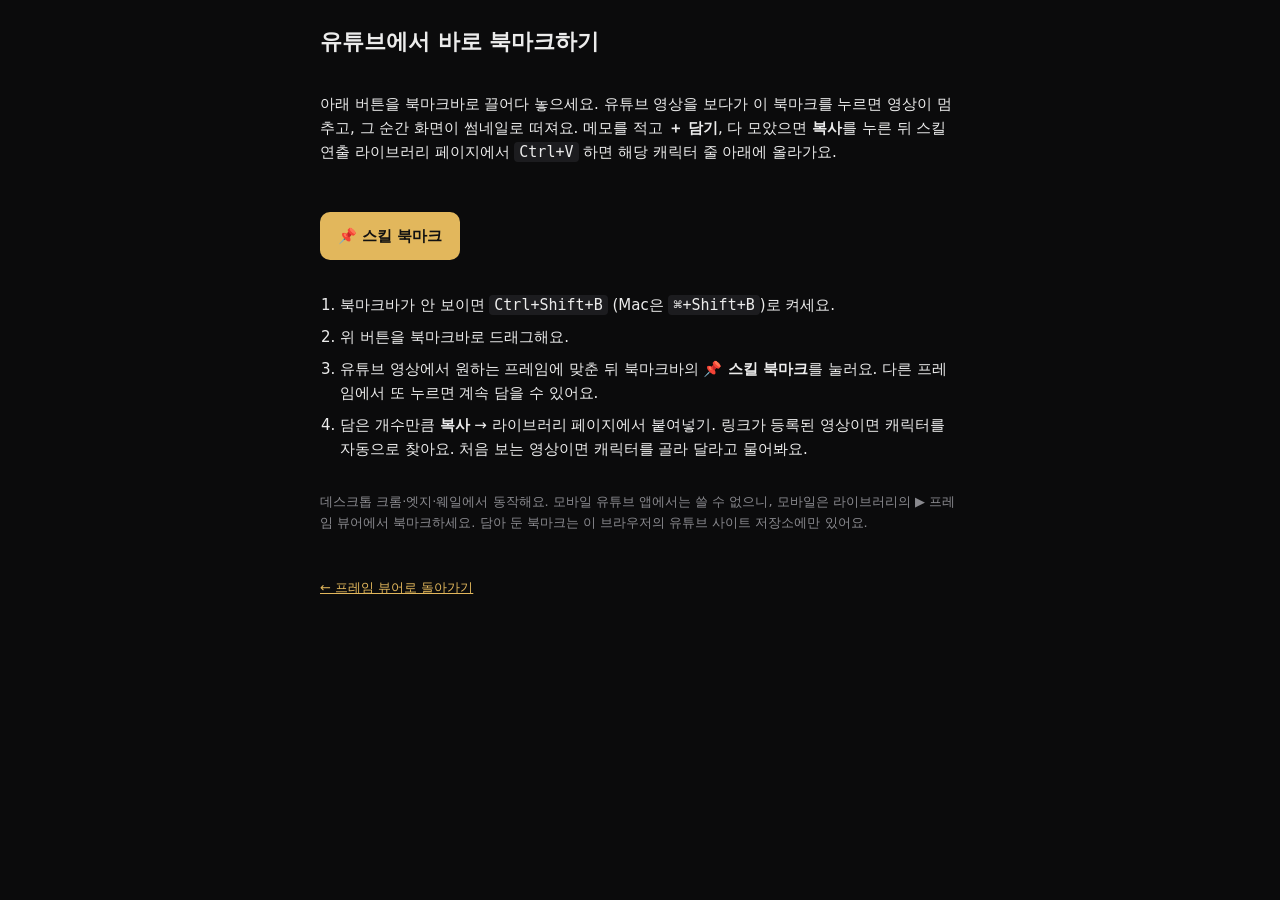
<file: bookmarklet.html>
<!doctype html>
<html lang="ko">
<head>
<meta charset="utf-8">
<meta name="viewport" content="width=device-width, initial-scale=1">
<title>유튜브 북마크 버튼</title>
<style>
  body { margin: 0; background: #0b0b0c; color: #ececec; font: 15px/1.6 "Pretendard","Apple SD Gothic Neo","Noto Sans KR",system-ui,sans-serif; padding: 24px 16px; }
  main { max-width: 640px; margin: 0 auto; display: grid; gap: 18px; }
  h1 { font-size: 22px; margin: 0; }
  .bm { display: inline-block; background: #e2b75c; color: #111; font-weight: 700; padding: 12px 18px; border-radius: 10px; text-decoration: none; cursor: grab; }
  ol { margin: 0; padding-left: 20px; display: grid; gap: 8px; }
  .muted { color: #8a8a8f; font-size: 13px; }
  code { background: #1c1c1f; padding: 1px 5px; border-radius: 4px; }
  a { color: #e2b75c; }
</style>
</head>
<body>
<main>
  <h1>유튜브에서 바로 북마크하기</h1>
  <p>아래 버튼을 북마크바로 끌어다 놓으세요. 유튜브 영상을 보다가 이 북마크를 누르면 영상이 멈추고, 그 순간 화면이 썸네일로 떠져요. 메모를 적고 <b>＋ 담기</b>, 다 모았으면 <b>복사</b>를 누른 뒤 스킬 연출 라이브러리 페이지에서 <code>Ctrl+V</code> 하면 해당 캐릭터 줄 아래에 올라가요.</p>
  <p><a class="bm" href="javascript:(()=&gt;{const%20e=%22hfxbm.pending%22,t=%22hfxbm-panel%22,o=[...document.querySelectorAll(%22video%22)].find((e=&gt;e.videoWidth%26%26null!==e.offsetParent))||document.querySelector(%22video%22),n=new%20URL(location.href),r=n.searchParams.get(%22v%22)||(n.pathname.match(%2F%5C%2F(shorts|live|embed)%5C%2F([%5Cw-]{11})%2F)||[])[2];if(!o||!r)return%20void%20alert(%22%EC%9C%A0%ED%8A%9C%EB%B8%8C%20%EC%98%81%EC%83%81%20%ED%8E%98%EC%9D%B4%EC%A7%80%EC%97%90%EC%84%9C%20%EB%88%8C%EB%9F%AC%20%EC%A3%BC%EC%84%B8%EC%9A%94.%22);o.pause();const%20i=+o.currentTime.toFixed(3);let%20d=null;try{const%20e=224,t=126,n=document.createElement(%22canvas%22);n.width=e,n.height=t;const%20r=n.getContext(%222d%22);r.fillStyle=%22%23000%22,r.fillRect(0,0,e,t);const%20i=Math.min(e%2Fo.videoWidth,t%2Fo.videoHeight),a=o.videoWidth*i,c=o.videoHeight*i;r.drawImage(o,(e-a)%2F2,(t-c)%2F2,a,c),d=n.toDataURL(%22image%2Fjpeg%22,.72)}catch(e){}const%20a=(document.querySelector(%22h1.ytd-watch-metadata,%20h1.title,%20%23title%20h1%22)||{}).textContent||document.title.replace(%2F%20-%20YouTube$%2F,%22%22),c=()=&gt;{try{return%20JSON.parse(localStorage.getItem(e)||%22[]%22)}catch(e){return[]}},l=t=&gt;{try{return%20localStorage.setItem(e,JSON.stringify(t)),!0}catch(e){return!1}},s=(e,t,o)=&gt;{const%20n=document.createElement(e);return%20t%26%26(n.style.cssText=t),null!=o%26%26(n.textContent=o),n},p=%22font:13px%20system-ui,sans-serif;padding:7px%2010px;border-radius:8px;border:1px%20solid%20%23444;background:%23222;color:%23eee;cursor:pointer;%22;let%20u=document.getElementById(t);u%26%26u.remove(),u=s(%22div%22,%22position:fixed;top:72px;right:16px;z-index:2147483647;width:300px;background:%23141416;color:%23eee;border:1px%20solid%20%23333;border-radius:12px;padding:12px;box-shadow:0%208px%2030px%20rgba(0,0,0,.5);font:13px%20system-ui,sans-serif;display:grid;gap:8px;%22),u.id=t;const%20x=s(%22div%22,%22display:flex;justify-content:space-between;align-items:center;font-weight:600;%22,%22%EC%8A%A4%ED%82%AC%20%EB%B6%81%EB%A7%88%ED%81%AC%22),g=s(%22button%22,p+%22padding:2px%208px;%22,%22%C3%97%22);g.onclick=()=&gt;u.remove(),x.appendChild(g);const%20h=s(%22div%22,%22width:100%25;aspect-ratio:16%2F9;border-radius:8px;background:%23000%20center%2Fcover%20no-repeat;border:1px%20solid%20%23333;%22);d%26%26(h.style.backgroundImage=&#x27;url(%22&#x27;+d+&#x27;%22)&#x27;);const%20b=s(%22div%22,%22font:12px%20ui-monospace,Menlo,monospace;color:%23e2b75c;%22,(e=&gt;{const%20t=Math.floor(e%2F60);return%20t+%22:%22+(e-60*t).toFixed(2).padStart(5,%220%22)})(i)+(d?%22%22:%22%20%20(%EC%8D%B8%EB%84%A4%EC%9D%BC%20%EC%BA%A1%EC%B2%98%20%EC%8B%A4%ED%8C%A8)%22)),m=s(%22input%22,%22width:100%25;box-sizing:border-box;background:%230d0d0f;color:%23eee;border:1px%20solid%20%23333;border-radius:8px;padding:8px%2010px;font:14px%20system-ui,sans-serif;%22);m.placeholder=%22%EB%A9%94%EB%AA%A8%20(%EC%98%88:%20%EA%B6%81%EA%B7%B9%EA%B8%B0%20%EC%9E%84%ED%8C%A9%ED%8A%B8)%22,m.maxLength=200;const%20f=s(%22div%22,%22display:flex;gap:6px;flex-wrap:wrap;%22),y=s(%22button%22,p+%22background:%23e2b75c;color:%23111;border-color:%23e2b75c;font-weight:600;%22,%22%EF%BC%8B%20%EB%8B%B4%EA%B8%B0%22),v=s(%22button%22,p,%22%22),w=s(%22button%22,p+%22color:%23999;%22,%22%EB%B9%84%EC%9A%B0%EA%B8%B0%22),k=s(%22div%22,%22font-size:12px;color:%23999;line-height:1.45;%22,%22%EB%8B%B4%EC%9D%80%20%EB%B6%81%EB%A7%88%ED%81%AC%EB%A5%BC%20%EB%B3%B5%EC%82%AC%ED%95%9C%20%EB%92%A4%20%EC%8A%A4%ED%82%AC%20%EC%97%B0%EC%B6%9C%20%EB%9D%BC%EC%9D%B4%EB%B8%8C%EB%9F%AC%EB%A6%AC%EC%97%90%EC%84%9C%20Ctrl+V%20%ED%95%98%EB%A9%B4%20%ED%95%B4%EB%8B%B9%20%EC%BA%90%EB%A6%AD%ED%84%B0%20%EC%A4%84%20%EC%95%84%EB%9E%98%EC%97%90%20%EC%98%AC%EB%9D%BC%EA%B0%80%EC%9A%94.%22),C=()=&gt;{const%20e=c().length;v.textContent=%22%EB%B3%B5%EC%82%AC%20(%22+e+%22)%22,v.disabled=!e},S=()=&gt;{const%20e=c();e.push({vid:r,t:i,note:m.value.trim(),thumb:d,title:a,at:Date.now()}),l(e)||(e[e.length-1].thumb=null,l(e)),y.textContent=%22%EB%8B%B4%EC%9D%8C%20%E2%9C%93%22,y.disabled=!0,C()};y.onclick=S,m.addEventListener(%22keydown%22,(e=&gt;{e.stopPropagation(),%22Enter%22!==e.key||y.disabled||S()})),m.addEventListener(%22keyup%22,(e=&gt;e.stopPropagation())),m.addEventListener(%22keypress%22,(e=&gt;e.stopPropagation())),v.onclick=async()=&gt;{const%20e=c();if(!e.length)return;const%20t=JSON.stringify({v:1,src:%22youtube%22,items:e}),o=(new%20TextEncoder).encode(t);let%20n=%22%22;for(let%20e=0;e%3Co.length;e+=32768)n+=String.fromCharCode.apply(null,o.subarray(e,e+32768));const%20r=%22HFXBM1:%22+btoa(n).replace(%2F%5C+%2Fg,%22-%22).replace(%2F%5C%2F%2Fg,%22_%22).replace(%2F=+$%2F,%22%22);try{await%20navigator.clipboard.writeText(r),l([]),C(),k.textContent=e.length+%22%EA%B0%9C%EB%A5%BC%20%EB%B3%B5%EC%82%AC%ED%96%88%EC%96%B4%EC%9A%94.%20%EB%9D%BC%EC%9D%B4%EB%B8%8C%EB%9F%AC%EB%A6%AC%20%ED%8E%98%EC%9D%B4%EC%A7%80%EC%97%90%EC%84%9C%20Ctrl+V%20%ED%95%98%EC%84%B8%EC%9A%94.%22,k.style.color=%22%23cfe8c4%22}catch(e){k.textContent=%22%EB%B3%B5%EC%82%AC%ED%95%98%EC%A7%80%20%EB%AA%BB%ED%96%88%EC%96%B4%EC%9A%94.%20%EB%8B%A4%EC%8B%9C%20%EB%88%8C%EB%9F%AC%20%EC%A3%BC%EC%84%B8%EC%9A%94.%22}},w.onclick=()=&gt;{l([]),C()},f.append(y,v,w),u.append(x,h,b,m,f,k),document.body.appendChild(u),C(),setTimeout((()=&gt;m.focus()),50)})();" onclick="event.preventDefault(); alert('클릭하지 말고 북마크바로 끌어다 놓으세요.');">📌 스킬 북마크</a></p>
  <ol>
    <li>북마크바가 안 보이면 <code>Ctrl+Shift+B</code> (Mac은 <code>⌘+Shift+B</code>)로 켜세요.</li>
    <li>위 버튼을 북마크바로 드래그해요.</li>
    <li>유튜브 영상에서 원하는 프레임에 맞춘 뒤 북마크바의 <b>📌 스킬 북마크</b>를 눌러요. 다른 프레임에서 또 누르면 계속 담을 수 있어요.</li>
    <li>담은 개수만큼 <b>복사</b> → 라이브러리 페이지에서 붙여넣기. 링크가 등록된 영상이면 캐릭터를 자동으로 찾아요. 처음 보는 영상이면 캐릭터를 골라 달라고 물어봐요.</li>
  </ol>
  <p class="muted">데스크톱 크롬·엣지·웨일에서 동작해요. 모바일 유튜브 앱에서는 쓸 수 없으니, 모바일은 라이브러리의 ▶ 프레임 뷰어에서 북마크하세요. 담아 둔 북마크는 이 브라우저의 유튜브 사이트 저장소에만 있어요.</p>
  <p class="muted"><a href="./">← 프레임 뷰어로 돌아가기</a></p>
</main>
</body>
</html>
</file>
